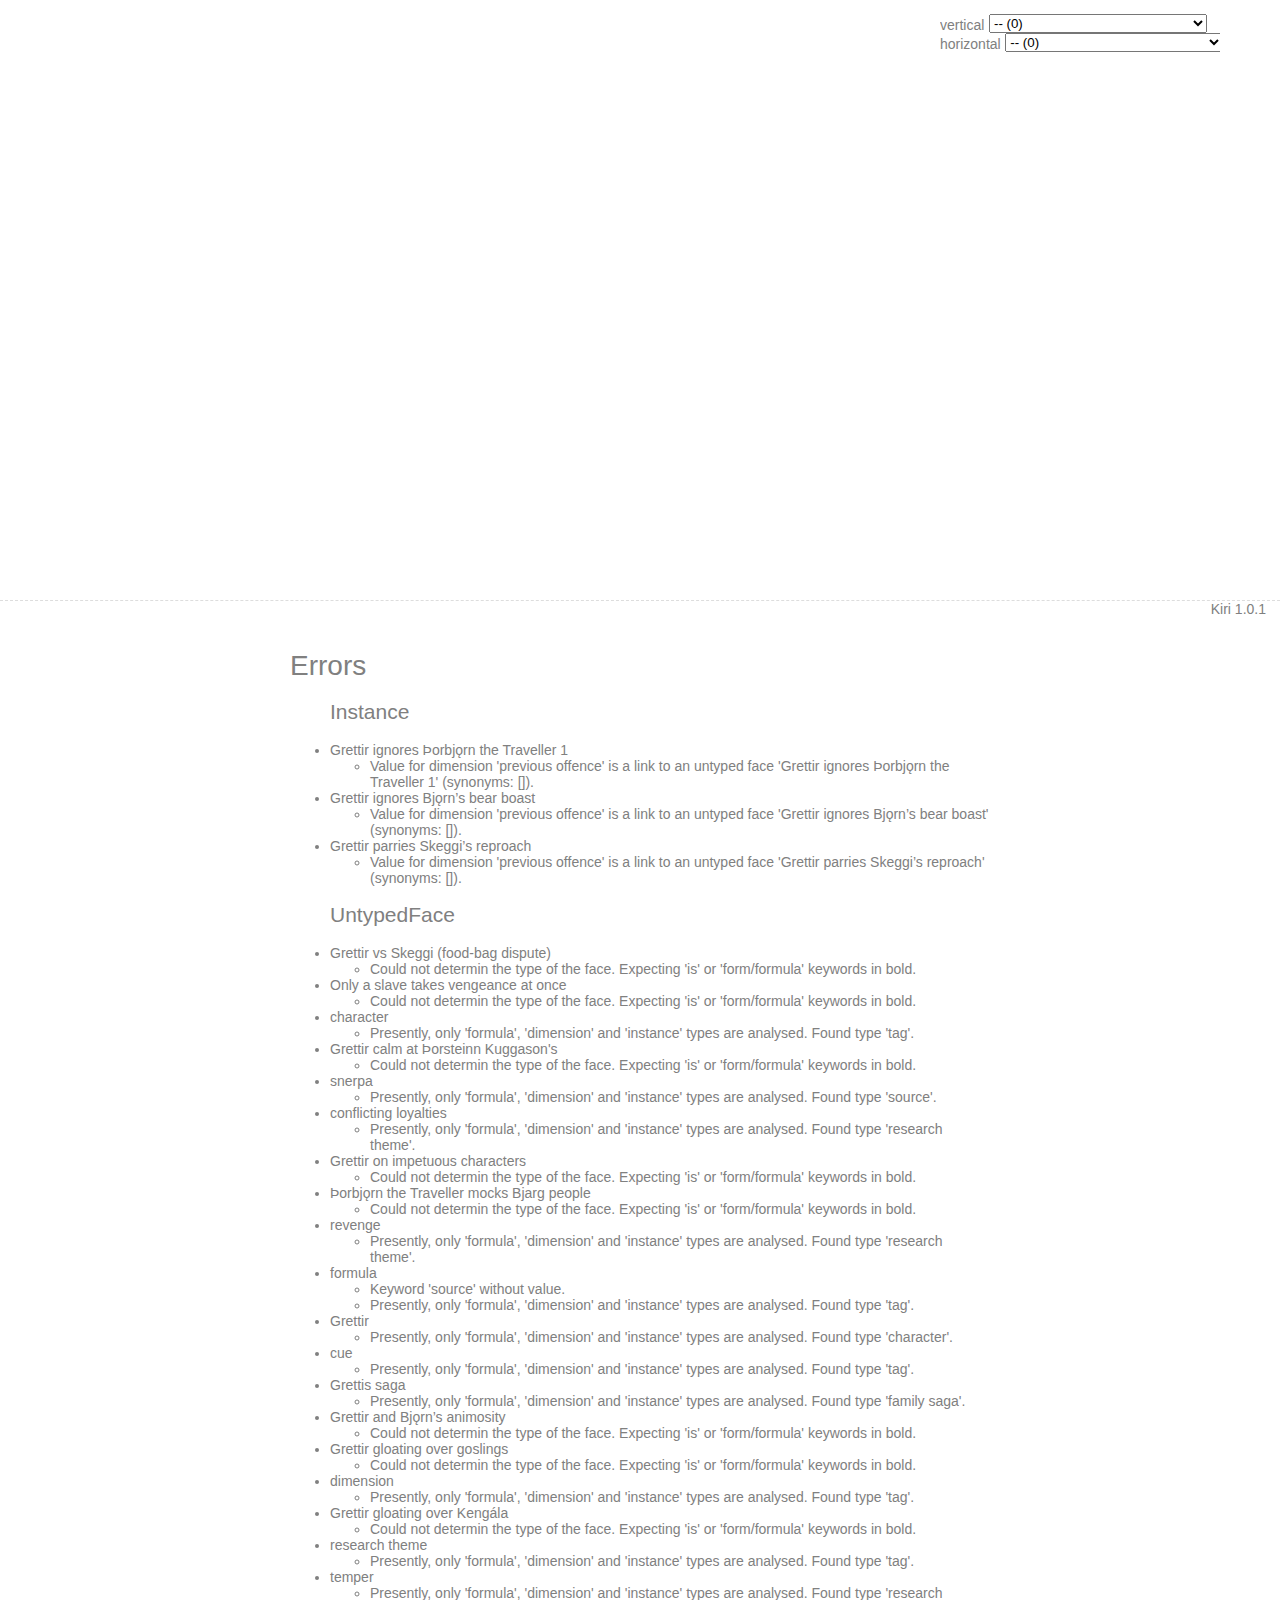
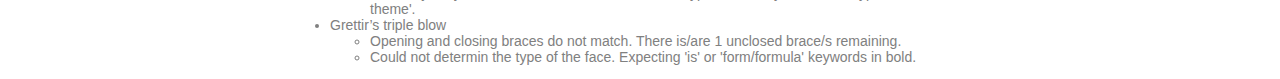
<file: grettir/index.html>
<!DOCTYPE html>
<html>
<head>
	<title>Kiri</title>
	<meta charset="utf-8">
	<link rel="stylesheet" type="text/css" href="index.css">
	<script src="d3.min.js"></script>
	<script src="d3.tja.js"></script>
	<script src="bulk.js"></script>
	<script src="debug.js"></script>
	<script src="index.js"></script>
</head>
<body>
	<script>

		d3.json("bulk.json", function(error, json) {
			if (error) console.warn(error)
			setBulk(json)
			visualize()
		})

	</script>
</body>
</html>
</file>
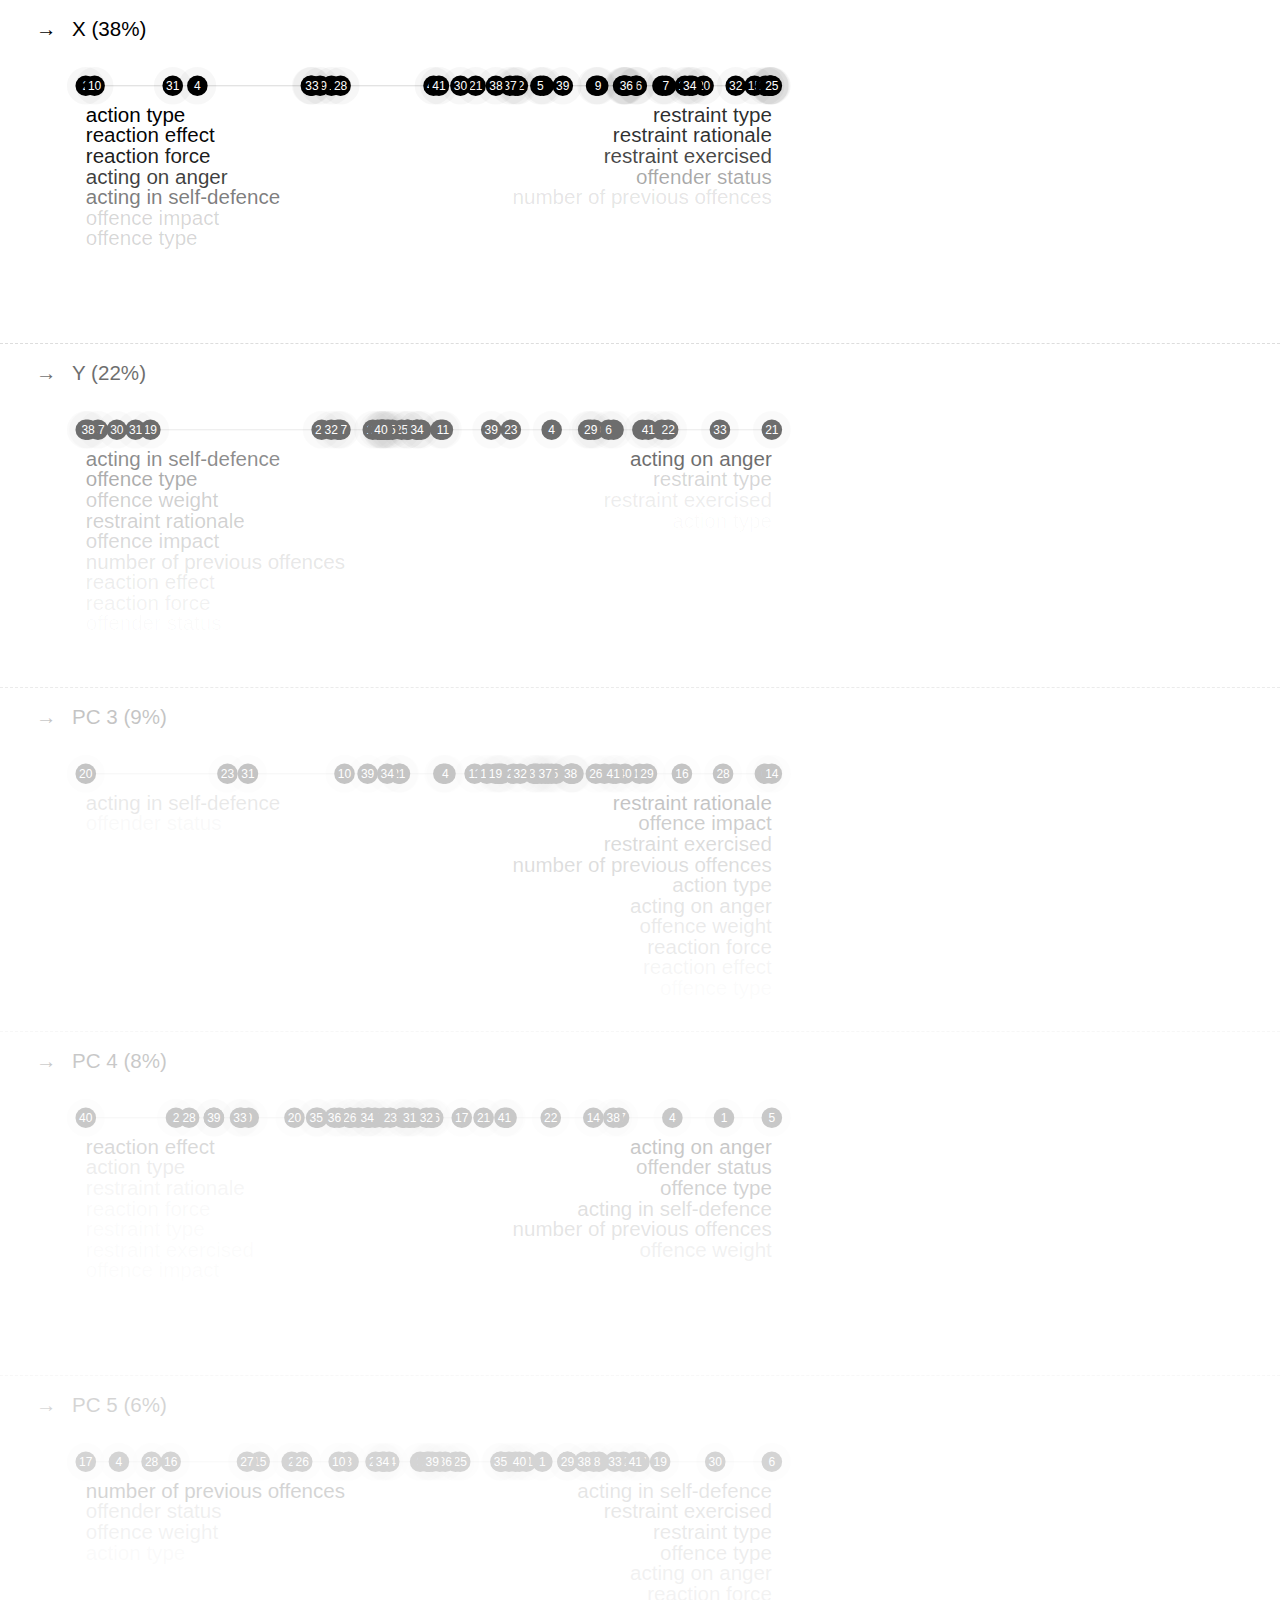
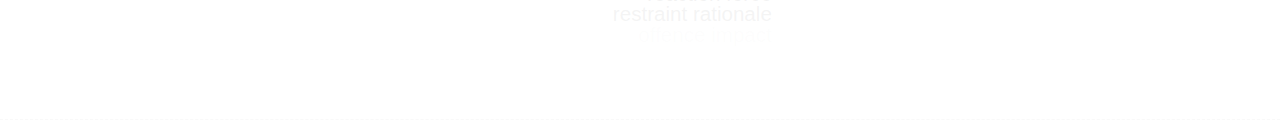
<file: grettir/pca/index.html>
<!DOCTYPE html>
<html>
<head>
	<title>Kiri</title>
	<meta charset="utf-8">
	<link rel="stylesheet" type="text/css" href="index.css">
	<script src="../d3.min.js"></script>
	<script src="../d3.tja.js"></script>
	<script src="../bulk.js"></script>
	<script src="../debug.js"></script>
	<script src="index.js"></script>
</head>
<body>
	<!-- <h1>Grettir's Temper Management</h1> -->

<!-- 	&nbsp; Wed 15 Jun 11:30 &nbsp;

	<select>
		<option value="1">pca 1 (working data set)</option>
		<option value="2">pca 2 (- o. avenged)</option>
		<option value="3">pca 3 (- o. avenged, revenge t.)</option>
		<option value="4">pca 4 (- o. avenged, revenge t., self-defence)</option>
		<option value="5">pca 5 (- o. avenged, revenge t., self-defence, num.p.o.)</option>
		<option value="6">pca 6 (- o. avenged, revenge t., self-defence, num.p.o., act.conc.)</option>
		<option value="7">pca 7 (at, rr, oi, ac, os, reff, rf)</option>
		<option value="8">pca 8 (at, rr, oi, ac, os)</option>
	</select>
 -->
	<script>

		var pca;

		visualizeData(localStorage.dataSet || "1")

		function visualizeData(dataSet) {

			localStorage.dataSet = dataSet

			pca = {};

			// d3.select("select")
			// 	.on("change", function(){
			// 		localStorage.dataSet = this.selectedIndex + 1
			// 		location.reload()
			// 	})
			// 	.node()
			// 	.selectedIndex = parseInt(dataSet) - 1

			d3.dsv(";", "text/plain")("pca" + dataSet + "/components.csv")
	    		.row(function(d, instanceIndex) { 
	    			for(var i = 1; ; ++i) {
	    				var key = "pc_"+i
	    				var pc = d[key]
	    				if (!pc) break
	    				d[key] = parseFloat(pc)
	    			}
	    			d.number = instanceIndex + 1
	    			return d; 
	    		})
	    		.get(function(error, rows){ 
					if(error) console.warn(error)
					pca.examples = rows;

			    	d3.xml("pca" + dataSet + "/model.xml", function(error, xml) {
			  			if (error) console.warn(error)

			  			var model = d3.select(xml)
			  				.select("PCAModel PCAModel default")

			  			var attributes = model.selectAll("attributeNames string").eachText()
			  			var variances = model.selectAll("variances double").eachText(parseFloat)

			  			var maxVariance = d3.max(variances)

			  			var vectors = model.selectAll("eigenvector")[0].map(function(node){
			  				return d3.select(node)
			  					.selectAll("double")
			  					.eachText(parseFloat)
			  			})

			  			var pcaFlipList = []
			  			var pcaFlipListString = localStorage.pcaFlipList
			  			if(pcaFlipListString) {
			  				pcaFlipList = pcaFlipListString.split(",").map(function(d){
				  				return d === "true"
				  			})
			  			}

			  			pca.components = vectors.map(function(vector, i){
			  				return {
			  					number: i + 1,
			  					flip: pcaFlipList[i] === true,
			  					variance: variances[i],
			  					normalizedVariance: variances[i] / maxVariance,
			  					vector: vector.map(function(d, i){ 
					  					return {relevance: d, attribute: attributes[i]}
					  				})
					  				.sort(function(l, r){ 
					  					return l.relevance - r.relevance 
					  				})
			  				}
			  			})

						d3.json("bulk.json", function(error, json) {
							if (error) console.warn(error)
							setBulk(json)

							pca.examples.forEach(function(example){
								var instance = bulk.instances.firstWhose("id", example.id)
								if(instance){
									example.name = instance.name
								}
							})

							// visualizeGraph2D(d3.select("body"))

							for(var i = 1; i <= 5; ++i) {
								visualizeComponent(d3.select("body"), i)
							}
						})
	 		 		})
	   		});
		}

	</script>
</body>
</html>
</file>
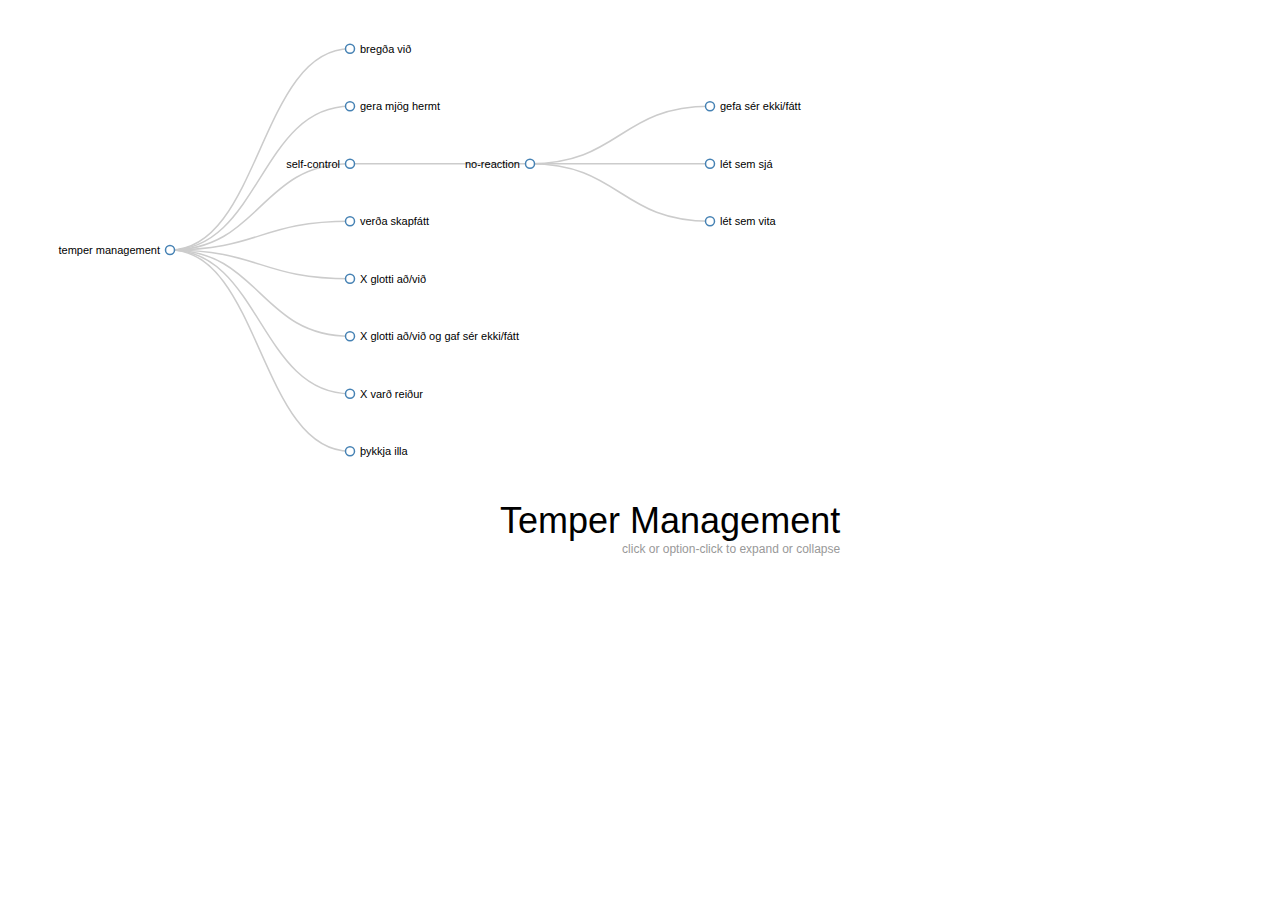
<file: grettir/tree.html>
<html>
  <head>
  <title>Kiri</title>
  <link rel="stylesheet" type="text/css" href="tree.css">
  <script src="d3.min.js"></script>
  <script src="d3.tja.js"></script>
  <script src="bulk.js"></script>
  <script src="debug.js"></script>
  <script src="tree.js"></script>
  <style type="text/css">


.node circle {
  cursor: pointer;
  fill: #fff;
  stroke: steelblue;
  stroke-width: 1.5px;
}

.node text {
  font-size: 11px;
}

path.link {
  fill: none;
  stroke: #ccc;
  stroke-width: 1.5px;
}

  </style>
  </head>
  <body>
    <div id="body">
      <div id="footer">
        Temper Management
        <div class="hint">click or option-click to expand or collapse</div>
      </div>
    </div>
    <script type="text/javascript">

var m = [20, 120, 20, 120],
    w = 1280 - m[1] - m[3],
    h = 500 - m[0] - m[2],
    i = 0,
    root;

var tree = d3.layout.tree()
    .size([h, w]);

var diagonal = d3.svg.diagonal()
    .projection(function(d) { return [d.y, d.x]; });

var vis = d3.select("#body").append("svg:svg")
    .attr("width", w + m[1] + m[3])
    .attr("height", h + m[0] + m[2])
  .append("svg:g")
    .attr("transform", "translate(" + m[3] + "," + m[0] + ")");

d3.json("bulk.json", function(json) {
  root = json.tree.children.firstWhose("name", "temper management");
  root.x0 = h / 2;
  root.y0 = 0;

  function toggleAll(d) {
    if (d.children) {
      d.children.forEach(toggleAll);
      toggle(d);
    }
  }

  // Initialize the display to show a few nodes.
  // root.children.forEach(toggleAll);
  // toggle(root.children[1]);
  // toggle(root.children[1].children[2]);
  // toggle(root.children[9]);
  // toggle(root.children[9].children[0]);

  update(root);
});

    </script>
  </body>
</html>
</file>
<file: grettir/index.css>
html,
body {
  margin: 0px;
  width: 100%;
  height: 100%;
  font-family: sans-serif;
  font-weight: lighter;
  font-size: 14px;
  color: gray;
}

#details {
  width: 100%;
  display: flex;
  justify-content: center;
}

#errors {
  max-width: 700px;
  margin-top: 1em;
}

h1,
h2 {
  font-weight: 100;
}

a {
  text-decoration: none;
  color: inherit;
}

a:hover {
  color: salmon;
}

#visualization {
  display: flex;
  justify-content: center;
  border-bottom: thin dashed #ddd;
}

svg {
  min-width: 500px;
  max-width: 66.66vh;
  max-height: 66.66vh;
}

#menu {
  min-width: 20em;
  max-width: 20em;
  max-height: 66.66vh;
}

#legend {
  min-width: 20em;
  max-width: 20em;
}

#menu,
#legend {
  margin-top: 1em;
  overflow: scroll;
}

#selection {
  margin-top: 1.5em;
}

#selection > * {
  margin-top: 0.33em;
}

.dimension.menu.item {
  display: flex;
  justify-content: row nowrap;
}

.dimension.menu.item div:first-child {
  padding-top: 0.2em;
  padding-right: 0.33em;
}

.axis {
  fill: none;
  stroke: gray;
  stroke-width: 1;
}

.tick text {
  font-size: 1.25em;
}

.tick line {
  stroke: lightgray;
}

circle.instance {
  fill-opacity: 0.5;
  stroke-opacity: 0.025;
  stroke-width: 2em;
  r: 1em;
}

circle.instance.emphasis {
  fill-opacity: 1;
  stroke-width: 0;
  r: 2em;
}
</file>
<file: grettir/pca/index.css>
* {
  -webkit-user-select: none;
  user-select: none;
}

html,
body {
  margin: 0px;
  width: 100%;
  height: 100%;
  font-family: sans-serif;
  font-weight: lighter;
  font-size: 14px;
  color: gray;
}

h1 {
  width: 66.6vw;
  font-weight: 100;
  text-align: center;
}

.visualization {
  display: flex;
  justify-content: center;
  border-bottom: thin dashed #ddd;
}

/* svg */

svg {
  min-width: 50vw;
  max-width: 67vw;
  max-height: 100vh;
  cursor: crosshair;
}

path.selection {
  fill: rgba(0, 0, 0, 0.025);
  stroke: red;
  stroke-dasharray: 5, 5;
}

path.selection.highlight {
  stroke: green;
}

.instance circle {
  stroke: rgba(0, 0, 0, 0.033);
  stroke-width: 20px;
  r: 12px;
}

.instance text {
  cursor: inherit;
  fill: white;
}

.instance:hover circle {
  r: 25px;
}

/* detail */

.detail {
  padding-top: 1em;
  width: 33vw;
  overflow: auto;
  /*-webkit-user-select: text;
	user-select: text;*/
}

.detail div {
  padding-top: 0.5em;
}

/* axes */

.axis {
  visibility: hidden;
  fill: none;
  stroke: gray;
  stroke-width: 1;
}

.tick text {
  font-size: 1.25em;
}

.tick line {
  stroke: lightgray;
}
</file>
<file: grettir/tree.css>
body {
  overflow: hidden;
  margin: 0;
  font-size: 14px;
  font-family: "Helvetica Neue", Helvetica;
  margin-left: 50px;
}

#chart, #header, #footer {
  position: absolute;
  top: 0;
}

#header, #footer {
  z-index: 1;
  display: block;
  font-size: 36px;
  font-weight: 300;
  text-shadow: 0 1px 0 #fff;
}

#header.inverted, #footer.inverted {
  color: #fff;
  text-shadow: 0 1px 4px #000;
}

#header {
  top: 80px;
  left: 140px;
  width: 1000px;
}

#footer {
  top: 500px;
  left: 500px;
  text-align: right;
}

rect {
  fill: none;
  pointer-events: all;
}

pre {
  font-size: 18px;
}

line {
  stroke: #000;
  stroke-width: 1.5px;
}

.string, .regexp {
  color: #f39;
}

.keyword {
  color: #00c;
}

.comment {
  color: #777;
  font-style: oblique;
}

.number {
  color: #369;
}

.class, .special {
  color: #1181B8;
}

a:link, a:visited {
  color: #000;
  text-decoration: none;
}

a:hover {
  color: #666;
}

.hint {
  position: absolute;
  right: 0;
  width: 1280px;
  font-size: 12px;
  color: #999;
}
</file>
